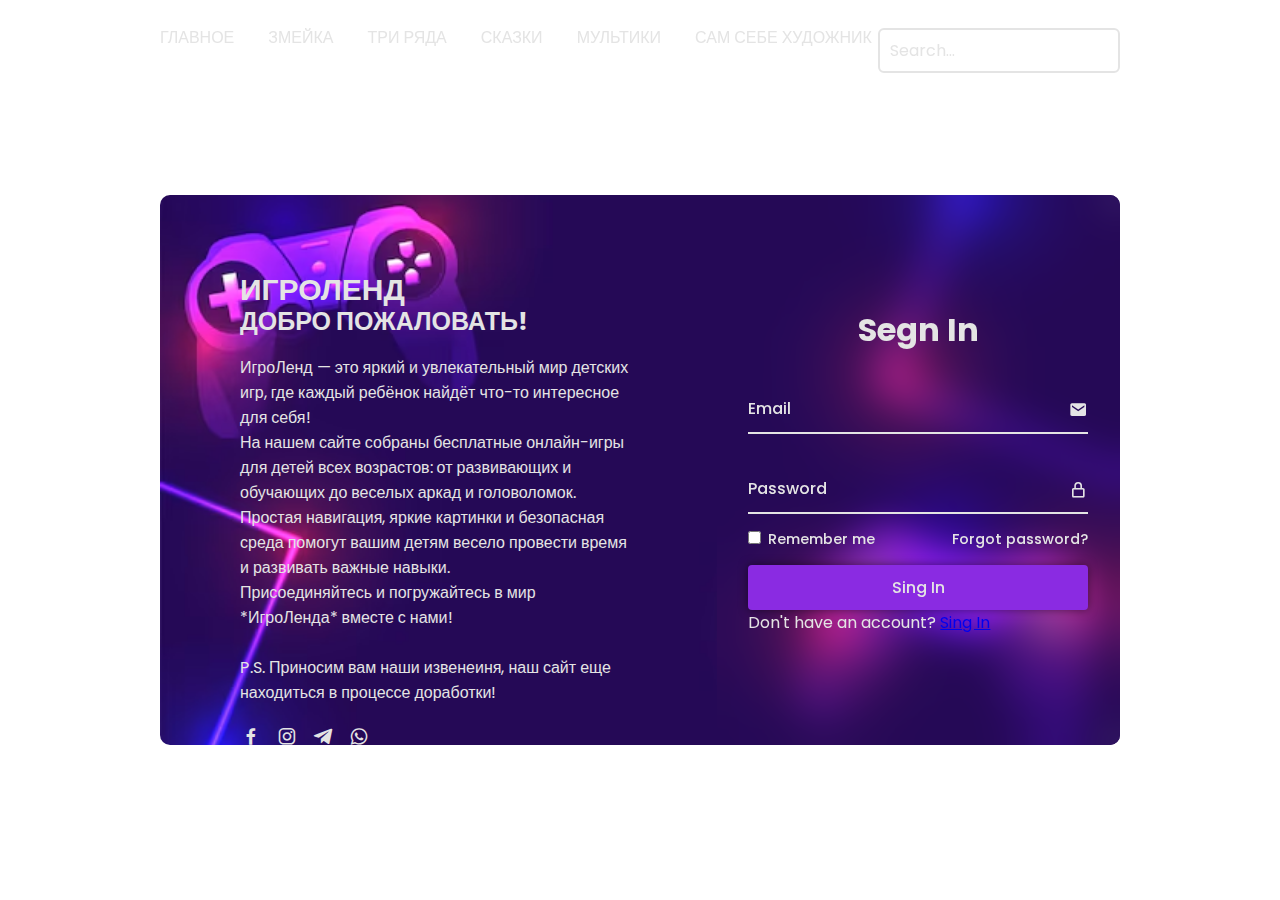
<file: index.html>
<!DOCTYPE html>
<html lang="en">

<head>
    <meta charset="UTF-8">
    <meta http-equiv="X-UA-Compatible" content="IE=edge">
    <meta name="viewport" content="width=device-width, initial-scale=1.0">
    <title> DEJA VU </title>
    <link rel="stylesheet" href="style.css">
    <link href='https://unpkg.com/boxicons@2.1.4/css/boxicons.min.css' rel='stylesheet'>

</head>
<body>

    <header class="header">
        <nav>

            <div class="navbar" id="myTopnav"> 
                    <a href="index.html">ГЛАВНОЕ</a>
                    <a href="game2.html">ЗМЕЙКА</a>
                    <a href="igra.html">ТРИ РЯДА</a>
                    <a href="SKAZKA.html">СКАЗКИ</a>
                    <a href="MULTIK.html">МУЛЬТИКИ</a>
                    <a href="hudo.html">САМ СЕБЕ ХУДОЖНИК</a>
            </div>

        </nav>

        <form action="#" class="search-bar">
            <input type="text" placeholder="Search...
            ">
            <button type="submit"> <i claas='bx bx-search'></i></button>
        </form>
    </header>




<div class="background"></div>



    <div class="container">
        <div class="content">

                 <div class="text-sci">
                    <h2>ИГРОЛЕНД <br><span> ДОБРО ПОЖАЛОВАТЬ!</span></h2>
                    <p>ИгроЛенд — это яркий и увлекательный мир детских игр, где каждый ребёнок найдёт что-то интересное для себя! <br>
                        На нашем сайте собраны бесплатные онлайн-игры для детей всех возрастов: от развивающих и обучающих до веселых аркад и головоломок. <br>
                        Простая навигация, яркие картинки и безопасная среда помогут вашим детям весело провести время и развивать важные навыки. <br>
                        Присоединяйтесь и погружайтесь в мир *ИгроЛенда* вместе с нами!
                        <br>
                        <br>
                        P.S. Приносим вам наши извенеиня, наш сайт еще находиться в процессе доработки!
                    </p>

                    <div class="social-icons">
                        <a href="https://www.youtube.com/watch?v=qYS0EeaAUMw&ab_channel=SongLyrics"><i class='bx bxl-facebook' ></i></a>
                        <a href="https://www.instagram.com/_____mariiiiiiiiiiia_____/?ysclid=ltuvuwv8rh833477878"><i class='bx bxl-instagram' ></i></a>
                        <a href="https://t.me/+375298758257"><i class='bx bxl-telegram' ></i></a>
                        <a href="https://wa.me/375298758257?text=%D0%9F%D1%80%D0%B8%D0%B2%D0%B5%D1%82!%20%F0%9F%91%8B%20%D0%9C%D0%B5%D0%BD%D1%8F%20%D0%B8%D0%BD%D1%82%D0%B5%D1%80%D0%B5%D1%81%D1%83%D0%B5%D1%82..."><i class='bx bxl-whatsapp' ></i></a>
                    </div>
                </div>
            
        </div>

        <div class="logreg-box">
            <div class="form-box login">
                <form action="#">
                    <h2>Segn In</h2>

                    <div class="input-box">
                        <span class="icon"><i class='bx bxs-envelope'></i></span>
                        <input type="email" readonly>
                        <label>Email</label>
                    </div>
                    <div class="input-box">
                        <span class="icon"><i class='bx bx-lock-alt' ></i></span>
                        <input type="password" readonly>
                        <label>Password</label>
                    </div>
                    <div class="remember-forgot">
                        <label><input type="checkbox"> Remember me</label>
                        <a href="#">Forgot password?</a>
                    </div>
                    
                    <button type="submit" class="btn">Sing In</button>

                    <div class="login-register">
                        <p>Don't have an account? <a href="#" 
                            class="register-link"> Sing In</a></p>

                    </div>

                </form>
            </div>
        </div>

    </div>

    <script src="script.js.js"></script>
</body>
</html>
</file>
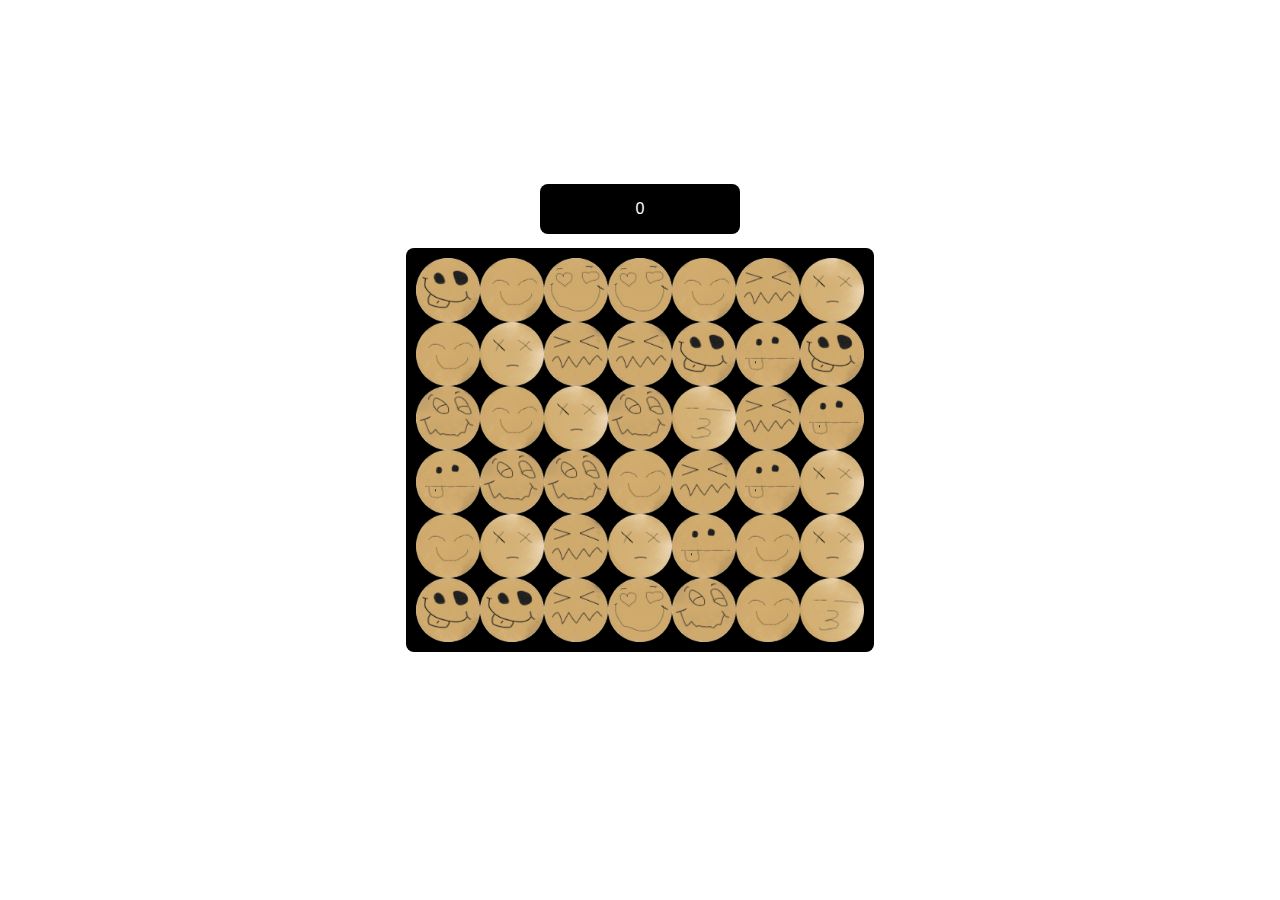
<file: Bejeweled-main/game1.html>
<!DOCTYPE html>
<html lang="en">
<head>
	<meta charset="UTF-8">
	<meta http-equiv="X-UA-Compatible" content="IE=edge">
	<meta name="viewport" content="width=device-width, initial-scale=1.0">
</head>
<body>
	<script src="https://ajax.googleapis.com/ajax/libs/jquery/3.6.0/jquery.min.js"></script>
	<script src="main.js"></script>
</body>
</html>
</file>
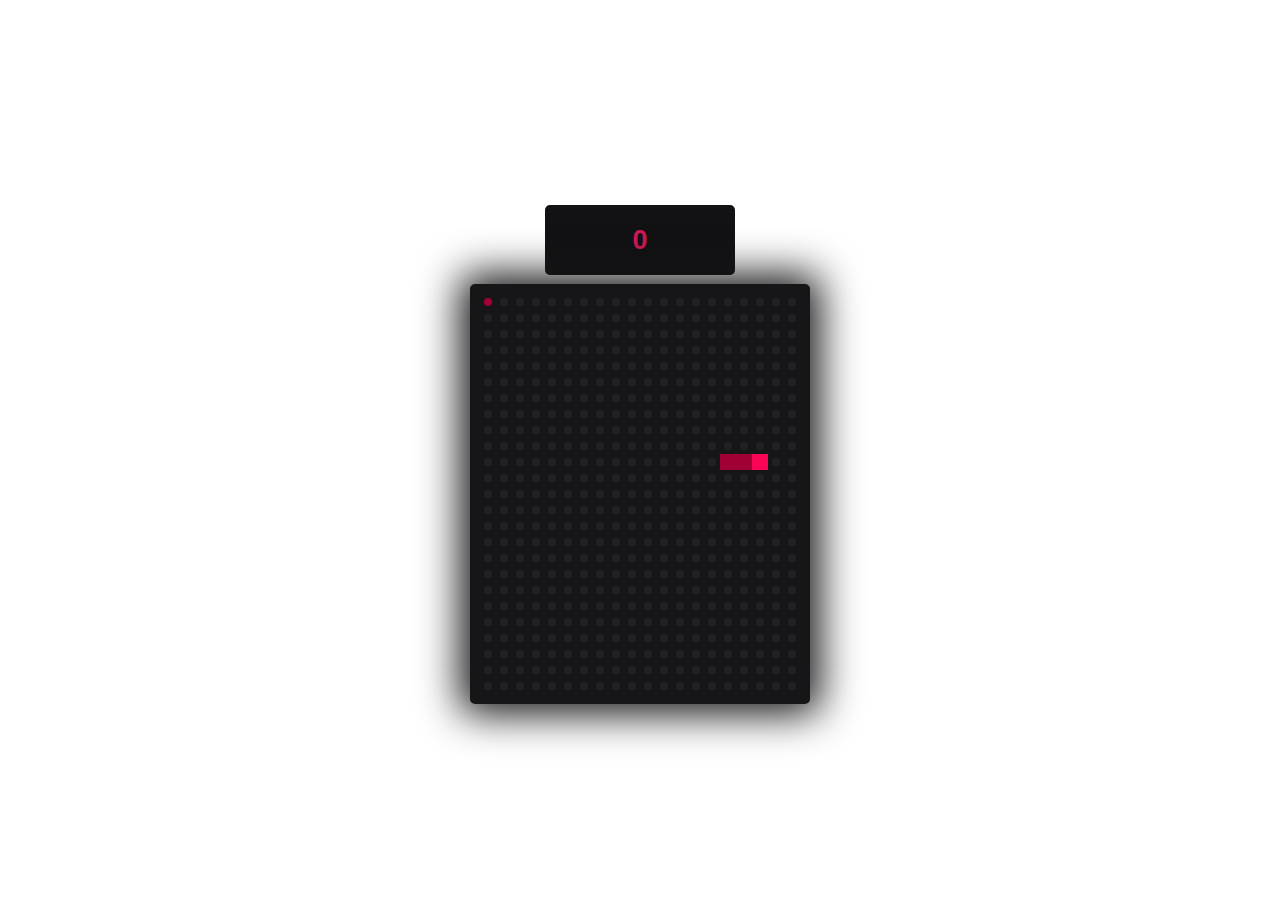
<file: snake/game2.html>
<!DOCTYPE html>
<html lang="en">
<head>
	<meta charset="UTF-8">
	<meta http-equiv="X-UA-Compatible" content="IE=edge">
	<meta name="viewport" content="width=device-width, initial-scale=1.0">
	<link rel="stylesheet" href="style/main.css">
	<title>Snake 2d</title>
</head>
<body>
	<div id="game">
		<div class="game-header">
			<div class="game-score">
				<span class="score-count">1234</span>
			</div>
		</div>
		<div class="canvas-wrapper">
			<canvas id="game-canvas" width="320" height="400"></canvas>
		</div>
	</div>


	<script src="./scripts/main.js"></script>
</body>
</html>
</file>
<file: style.css>
@import url('https://fonts.googleapis.com/css2?family=Poppins:wght@300;400;500;600;700;800;900&display=swap');

* {
    margin: 0;
    padding: 0;
    box-sizing: border-box;
    font-family: 'Poppins', sans-serif;
}

body{
    margin: 0;
    height: 100vh;
    display: flex;
    justify-content: center;
    align-items: center;
    animation: backgroundAnimation 5s infinite alternate;
}

@keyframes backgroundAnimation {
    0% {
        background-color: black;
    }
    100% {
        background-color: #306;
    }
}


.header {
    position: fixed;
    top: 0;
    left: 0;
    width: 100%;
    padding: 25px 12.5%;
    background: transparent;
    display: flex;
    justify-content: space-between;
    align-items: center;
    z-index: 100;
}

.navbar a {
    position: relative;
    font-size: 16px;
    color: #e4e4e4;
    text-decoration: none;
    font-weight: 500;
    margin-right: 30px;
}

.navbar a::after {
    content: '';
    position: absolute;
    left: 0;
    bottom: -6px;
    width: 100%;
    height: 2px;
    background: #e4e4e4;
    border-radius: 5px;
    transform: translateY(10px);
    opacity: 0;
    transition: .5s;
}

.navbar a:hover::after {
    transform: translateY(0);
    opacity: 1;
}

.search-bar {
    width: 250px;
    height: 45px;
    background: transparent;
    border: 2px solid #e4e4e4;
    border-radius: 6px;
    display: flex;
    align-items: center;
}

.search-bar input {
    width: 100%;
    background: transparent;
    border: none;
    outline: none;
    font-size: 16px;
    color: #e4e4e4;
    padding-left: 10px;
}

.search-bar input::placeholder {
    color: #e4e4e4;
}

.search-bar button {
    width: 40px;
    height: 100%;
    background: transparent;
    border: none;
    outline: none;
    display: flex;
    justify-content: center;
    align-items: center;
    cursor: pointer;
}

.search-bar button i {
    font-size: 22px;
    color: #e4e4e4;
}


/* .background{
    width: 100%;
    height: 100vh;
    background: url('futuristic-video-game-controller-background-with-text-space_1017-54730.avif') no-repeat;
    background-size: cover;
    background-position: center;
    filter: blur(10px);
} */

.container {
    position: absolute;
    top: 50%;
    left: 50%;
    transform: translate(-50%, -50%);
    width: 75%;
    height: 550px;
    background: url('futuristic-video-game-controller-background-with-text-space_1017-54730.avif') no-repeat;
    background-size: cover;
    background-position: center;
    border-radius: 10px;
    margin-top: 20px;
}

.container .content {
    position: absolute;
    top: 0;
    left: 0;
    width: 58%;
    height: 100%;
    background: transparent;
    padding: 80px;
    color: #e4e4e4;
    display: flex;
    justify-content: space-between;
    flex-direction: column;
}


.text-sci h2 {
    font-size: 30px;
    position: center;
        line-height: 1;
}

.text-sci h2 span {

    font-size: 25px;
}

.text-sci p {
    font-size: 16px;
    margin: 20px 0;
}

.social-icons a i {
    font-size: 22px;
    color:#e4e4e4;
    margin-right: 10px;
    transition: .5s ease;
}

.social-icons a:hover i {
    transform: scale(1.2);
}

.container .logreg-box {
    position: absolute;
    top: 0;
    right: 0;
    width: calc(100% - 58%);
    height: 100%;   
    
}

.logreg-box .form-box {
    position: absolute;
    display: flex;
    justify-content: center;
    align-items: center;
    width: 100%;
    height: 100%;
    background: transparent;
    backdrop-filter: blur(20px);
    border-top-right-radius: 10px;
    border-bottom-right-radius: 10px;
    color:#e4e4e4;
}

.logreg-box .form-box.login {
    transform: translateX(0);
    transition: transform .6s ease;
}

.logreg-box.active .form-box.login {
    transform: translateX(430px);
    transition-delay: 0s;
}



.form-box h2 {
    font-size: 32px;
    text-align: center;
}

.form-box .input-box {
    position: relative;
    width: 340px;
    height: 50px;
    border-bottom: 2px solid #e4e4e4;
    margin: 30px 0;
}

.input-box input {
    width: 100%;
    height: 100%;
    background: transparent;
    border: none;
    outline: none;
    font-size: 16px;
    color: #e4e4e4;
    font-weight: 500;
    padding-right: 28px;
}

.input-box label {
    position: absolute;
    top: 50%;
    left: 0;
    transform: translateY(-50%);
    font-size: 16px;
    font-weight: 500;
    pointer-events: none;
    transition: .5s ease;
}

.input-box input:focus~label,
.input-box input:valid~label {
    top: -5px;
}

.input-box .icon {
    position: absolute;
    top: 13px;
    right: 0;
    font-size: 19px;
}

.form-box .remember-forgot{
    font-size: 14.5px;
    font-weight: 500;
    margin: -15px 0 15px;
    display: flex;
    justify-content: space-between;
}

.remember-forgot label input {
    accent-color: #e4e4e4;
    margin-right: 3px;
}
.remember-forgot a {
    color: #e4e4e4;
    text-decoration: none;
}
.remember-forgot a:hover {
    text-decoration: underline;
}

.btn {
    width: 100%;
    height: 45px;
    background: blueviolet;
    border: none;
    outline: none;
    border-radius: 4px;
    cursor: pointer;
    font-size: 16px;
    color: #e4e4e4;
    font-weight: 500;
    box-shadow: 0 0 10px rgba(0, 0, 0, .5);
}









.blog-page {
    position: absolute;
    top: 50%;
    left: 50%;
    transform: translate(-50%, -50%);
    width: 75%;
    height: 550px;
    display: flex;
    flex-direction: column;
    align-items: center;
}

.blog-container {
    background: #fafafa;
    border-radius: 5px;
    box-shadow: rgba(0, 0, 0, 2) 0 4px 2px -2px;
    font-weight: 100;
    margin: 48px auto;
    width: 50rem;
}

.blog-container a:hover {
    border-color: #ff4d4d;
    color: #ff4d4d;
}

.blog-cover {
    background: url('i.jpg');
    position: absolute;
    background-size: cover;
    border-radius: 5px 5px 0 0;
    height: 15rem;
    box-shadow: inset rgba(0, 0, 0, 2) 0 64px 64px 16 px;
}

    

.blog-body {
    margin: 10px auto 10px auto;
    width: 80%;
}

.blog-title h1 a {
    color: #333;
    font-weight: 1000;
}

.blog-text {
    color: black;
    text-align: justify;
    margin-bottom: 10px;
}

.blog-tags ul {
    display: flex;
    flex-direction: row;
    flex-wrap: wrap;
    list-style: none;
    padding-left: 0;
    justify-content: center;
}

.blog-tags li+li {
    margin-left: 5rem;
}

.blog-tags a {
    border: 1px solid #999999;
    border-radius: 3px;
    color: #999999;
    font-size: .75rem;
    height: 1.5rem;
    line-height: 1.5rem;
    letter-spacing: 1px;
    padding: 0 .5rem;
    text-align: center;
    text-transform: uppercase;
    white-space: nowrap;
    width: 5rem;
}

.blog-footer {
    border-top: 1px solid #e6e6e6;
    margin: 0 auto;
    padding: 5px 0;
    width: 80%;
}

.blog-footer ul {
    list-style: none;
    display: flex;
    flex: row wrap;
    justify-content: flex-end;
    padding-left: 0;
}

.blog-footer li {
    color: #999999;
    font-size: .75rem;
    height: 1.5rem;
    text-align: center;
    text-transform: uppercase;
    position: relative;
    white-space: nowrap;

}
.blog-container {
    width: 50rem;
}
</file>
<file: snake/style/main.css>
body {
	margin: 0px;
	font-family: sans-serif;
}


#game {
	background: none;
	width: 100vw;
	height: 100vh;

	display: flex;
	flex-direction: column;
	justify-content: center;
	align-items: center;
}

#game-canvas {
	display: block;
	border-radius: 5px;	
}

.game-header {
	padding-top: 1vmin;
	padding-bottom: 1vmin;

	display: flex;
	justify-content: space-between;
}
.game-score {
	padding: 10px 15px;
	min-width: 160px;
	height: 50px;
	background: #121214;
	border-radius: 5px;

	display: flex;
	justify-content: center;
	align-items: center;
}
.score-count{
	font-size: 3vmin;
	color: #D21855;
	font-weight: bold;
}

.canvas-wrapper {
	background-color: #161618;
	border-radius: 5px;
	border: 10px solid #161618;
	box-shadow: 0px 0px 40px 10px #161618;

	background-image: url("data:image/svg+xml,%3Csvg width='16' height='16' viewBox='0 0 16 16' fill='none' xmlns='http://www.w3.org/2000/svg'%3E%3Cg opacity='0.2'%3E%3Ccircle cx='8' cy='8' r='4' fill='%23525053'/%3E%3C/g%3E%3C/svg%3E%0A");
}
</file>
